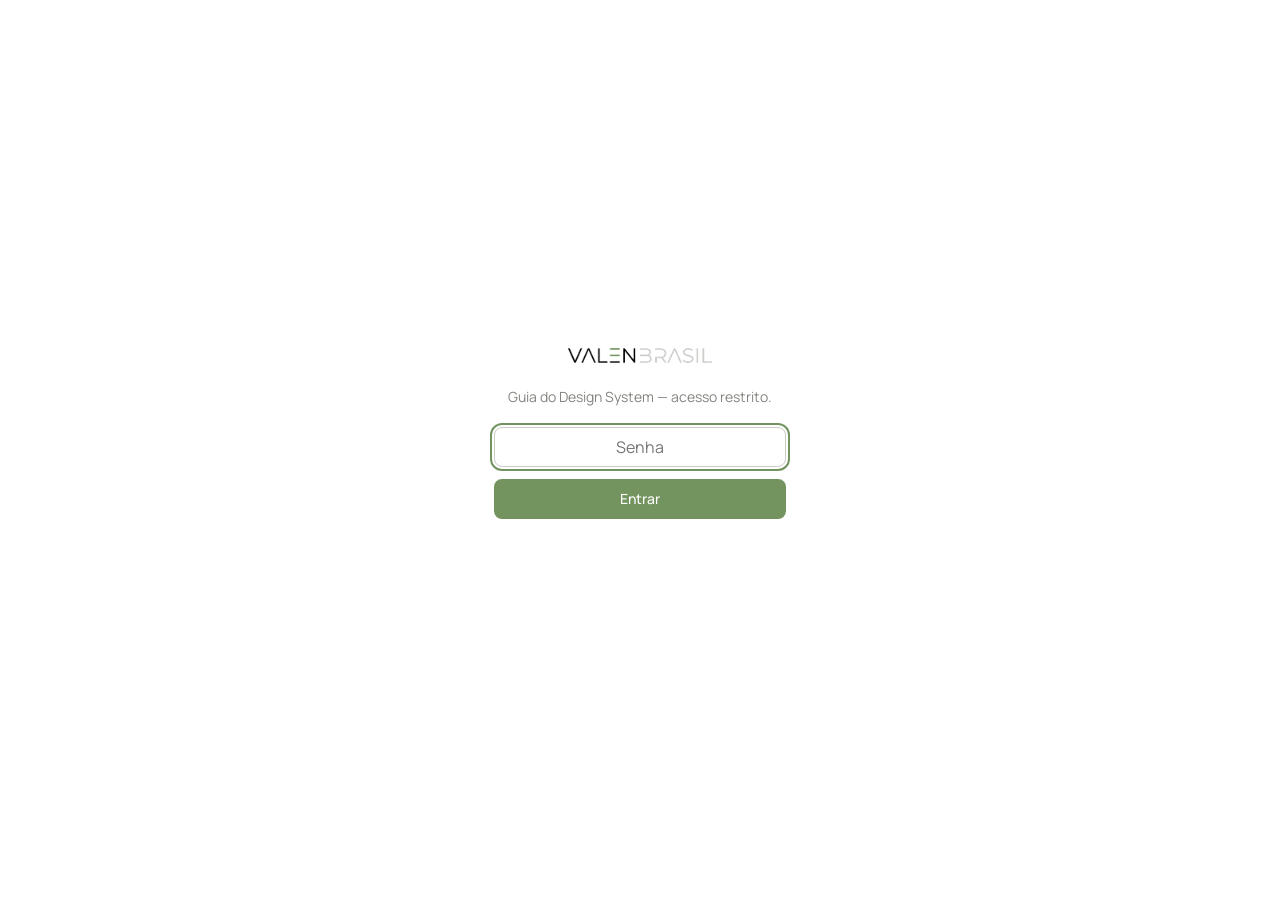
<file: index.html>
<!DOCTYPE html>
<html lang="pt-BR"><head>
<meta charset="utf-8">
<meta name="robots" content="noindex, nofollow, noarchive"><meta name="viewport" content="width=device-width,initial-scale=1"><title>Valen Brasil — Guia do Design System</title>
<link rel="stylesheet" href="styles.css">
<link rel="icon" href="assets/valen-icone.png">
<script src="guia/react.min.js"></script>
<script src="guia/react-dom.min.js"></script>
<script src="guia/ds-bundle.js"></script>
<style>
body{background:var(--surface-page)}
.shell{display:grid;grid-template-columns:248px 1fr;align-items:start}
.toc{position:sticky;top:0;height:100vh;overflow:auto;border-right:1px solid var(--border-subtle);background:var(--surface-subtle);padding:var(--space-8) var(--space-5);display:grid;gap:var(--space-6);align-content:start}
.toc nav{display:grid;gap:2px}
.toc a{font:var(--type-body-sm);color:var(--text-body);padding:6px 10px;border-radius:var(--radius-sm);text-decoration:none}
.toc a:hover{background:var(--neutral-200);color:var(--text-strong)}
.toc h5{font:var(--type-eyebrow);text-transform:uppercase;letter-spacing:var(--tracking-widest);color:var(--text-muted);margin:var(--space-3) 0 4px;padding:0 10px}
main{max-width:1000px;padding:var(--space-16) var(--space-12) var(--space-24)}
section{padding-block:var(--space-16);border-top:1px solid var(--border-subtle)}
section:first-of-type{border-top:none;padding-top:0}
h2{font:var(--type-h2);margin-bottom:var(--space-3)}
h3{font:var(--type-h4);margin:var(--space-10) 0 var(--space-4)}
.lead{font:var(--type-body-lg);color:var(--text-muted);max-width:64ch;margin-bottom:var(--space-8)}
p{max-width:70ch;margin-bottom:var(--space-4)}
.eyebrow{font:var(--type-eyebrow);text-transform:uppercase;letter-spacing:var(--tracking-widest);color:var(--text-muted);display:block;margin-bottom:var(--space-3)}
.k{font:var(--type-mono);font-size:11px;color:var(--text-muted)}
.ramp{display:flex;border-radius:var(--radius-md);overflow:hidden;border:1px solid var(--border-subtle)}
.ramp div{flex:1;height:72px;display:flex;align-items:flex-end;padding:6px;font:var(--type-mono);font-size:10px}
.grid2{display:grid;grid-template-columns:1fr 1fr;gap:var(--space-6)}
.grid3{display:grid;grid-template-columns:repeat(3,1fr);gap:var(--space-6)}
.tile{border:1px solid var(--border-subtle);border-radius:var(--radius-card);padding:var(--space-5)}
table.spec{width:100%;border-collapse:collapse;font:var(--type-body-sm)}
table.spec th{text-align:left;font:var(--type-eyebrow);text-transform:uppercase;letter-spacing:var(--tracking-wide);color:var(--text-muted);padding:10px 12px;background:var(--surface-subtle);border-bottom:1px solid var(--border-subtle)}
table.spec td{padding:10px 12px;border-bottom:1px solid var(--border-subtle);vertical-align:top}
table.spec tr:last-child td{border-bottom:none}
.wrapt{border:1px solid var(--border-subtle);border-radius:var(--radius-card);overflow:hidden}
.frame{border:1px solid var(--border-subtle);border-radius:var(--radius-card);overflow:hidden;background:var(--surface-card);position:relative}
.frame iframe{border:0;position:absolute;top:0;left:0;transform-origin:top left}
.rule{display:flex;gap:var(--space-3);padding:var(--space-4) 0;border-bottom:1px solid var(--border-subtle)}
.rule:last-child{border-bottom:none}
.num{font:var(--type-mono);color:var(--sage-600);flex-shrink:0}
.do{border-left:0;background:var(--success-50);color:var(--success-700)}
.dont{background:var(--danger-50);color:var(--danger-700)}
.pill{display:inline-block;padding:4px 10px;border-radius:var(--radius-pill);font:var(--type-eyebrow);text-transform:uppercase;letter-spacing:.08em}
code{font:var(--type-mono);font-size:12px;background:var(--surface-subtle);padding:2px 6px;border-radius:4px;color:var(--text-strong)}
pre{background:var(--surface-subtle);border:1px solid var(--border-subtle);border-radius:var(--radius-md);padding:var(--space-4);overflow:auto;font:var(--type-mono);font-size:12px;color:var(--text-strong)}
.code-drop{border:1px solid var(--border-subtle);border-radius:var(--radius-card);overflow:hidden;margin-top:var(--space-4)}
.code-drop summary{cursor:pointer;padding:var(--space-4);font:var(--type-label);color:var(--text-brand);background:var(--surface-subtle);user-select:none}
.code-drop summary:hover{background:var(--neutral-200)}
.code-drop pre{border:0;border-top:1px solid var(--border-subtle);border-radius:0;margin:0;max-height:60vh}
</style><script>window.__VALEN_GATE_BASE="";</script><script src="guia/gate.js"></script></head><body>
<div class="shell">
<aside class="toc">
<img src="assets/valen-logo.png" alt="Valen Brasil" style="width:150px;margin:0 10px">
<nav>
<h5>Marca</h5>
<a href="#sobre">Sobre o sistema</a><a href="#logo">Logo e uso</a><a href="#conteudo">Conteúdo e tom</a>
<h5>Fundamentos</h5>
<a href="#cores">Cores</a><a href="#tipografia">Tipografia</a><a href="#espaco">Espaçamento e grid</a><a href="#forma">Forma, sombra e movimento</a><a href="#icones">Iconografia</a>
<h5>Componentes</h5>
<a href="#c-core">Core</a><a href="#c-forms">Formulários</a><a href="#c-feedback">Feedback</a><a href="#c-nav">Navegação</a><a href="#c-data">Dados</a>
<h5>Produtos</h5>
<a href="#tela-site">Website</a><a href="#tela-blog">Blog</a><a href="#tela-dash">Dashboard</a>
<h5>Implementação</h5>
<a href="#dev">Handoff para devs</a><a href="#pendencias">Pendências</a>
</nav>
</aside>
<main>

<section id="sobre">
<span class="eyebrow">Valen Brasil</span>
<h1 style="font:var(--type-display);font-size:3.25rem;margin-bottom:var(--space-5)">Guia do Design System</h1>
<p class="lead">Referência única de marca, fundamentos visuais, componentes e telas para os três produtos da Valen Brasil: o website institucional, o blog e o painel interno de gestão de laudos.</p>
<div class="grid3">
<div class="tile"><span class="eyebrow">Empresa</span><p style="font:var(--type-body-sm);margin:0">Valen Brasil Gestão Empresarial Ltda. Avaliação imobiliária em Itajaí, Santa Catarina, desde 2020. Equipe de arquitetos, engenheiros e corretores.</p></div>
<div class="tile"><span class="eyebrow">Base técnica</span><p style="font:var(--type-body-sm);margin:0">Tailwind + shadcn/ui. Contrato canônico de variáveis, escala de espaçamento Tailwind, ícones Lucide.</p></div>
<div class="tile"><span class="eyebrow">Regra número 1</span><p style="font:var(--type-body-sm);margin:0">O sistema é <strong>exclusivamente claro</strong>. Não existe tema escuro nem seção de fundo escuro em nenhum produto.</p></div>
</div>
</section>

<section id="logo">
<span class="eyebrow">Marca</span><h2>Logo e uso</h2>
<p class="lead">Dois arquivos, nunca redesenhados: o lettering completo e o selo circular.</p>
<div class="grid2">
<div class="tile" style="display:grid;place-items:center;min-height:150px"><img src="assets/valen-logo.png" alt="Logo Valen Brasil" style="width:78%"></div>
<div class="tile" style="display:grid;place-items:center;min-height:150px"><img src="assets/valen-icone.png" alt="Selo Valen Brasil" style="height:96px"></div>
</div>
<h3>Sobre quais fundos</h3>
<div class="grid3">
<div class="tile" style="display:grid;place-items:center;height:110px;background:var(--surface-page)"><img src="assets/valen-logo.png" alt="" style="height:20px"></div>
<div class="tile" style="display:grid;place-items:center;height:110px;background:var(--surface-subtle)"><img src="assets/valen-logo.png" alt="" style="height:20px"></div>
<div class="tile" style="display:grid;place-items:center;height:110px;background:var(--sage-50);border-color:var(--sage-200)"><img src="assets/valen-logo.png" alt="" style="height:20px"></div>
</div>
<h3>Regras</h3>
<div>
<div class="rule"><span class="num">01</span><p style="margin:0">Nunca redesenhe, recrie em SVG/CSS, nem aproxime o lettering com outra fonte. Use sempre o arquivo de <code>assets/</code>.</p></div>
<div class="rule"><span class="num">02</span><p style="margin:0">Nunca aplique fundo colorido atrás do lettering, nem recorte o respiro interno da marca.</p></div>
<div class="rule"><span class="num">03</span><p style="margin:0">Tamanho mínimo do selo: 16px. Abaixo disso as três barras deixam de ser legíveis.</p></div>
<div class="rule"><span class="num">04</span><p style="margin:0">Não gire, não distorça a proporção, não troque o verde por outra cor.</p></div>
</div>
</section>

<section id="conteudo">
<span class="eyebrow">Marca</span><h2>Conteúdo e tom</h2>
<p class="lead">Português do Brasil. Técnico, sóbrio e tranquilizador — vende segurança e responsabilidade técnica, nunca urgência.</p>
<div class="grid2">
<div class="tile"><span class="pill do">Escreva assim</span>
<ul style="font:var(--type-body-sm);margin:12px 0 0;padding-left:18px;display:grid;gap:8px">
<li>“Contamos com uma equipe multidisciplinar.” — a empresa fala em <strong>nós</strong>.</li>
<li>“Descubra o valor do seu imóvel.” — o cliente é <strong>você</strong>.</li>
<li>“Entrega em 3 dias úteis.” — prazos e preços concretos.</li>
<li>“Laudo de Avaliação Completo”, “NBR 14653”, “RRT/ART” — termos técnicos com maiúscula.</li>
<li>CTA no imperativo curto: “Solicite sua avaliação”.</li>
</ul></div>
<div class="tile"><span class="pill dont">Não escreva assim</span>
<ul style="font:var(--type-body-sm);margin:12px 0 0;padding-left:18px;display:grid;gap:8px">
<li>Nada de “eu” — a marca nunca fala na primeira pessoa do singular.</li>
<li>Nada de urgência artificial: “imperdível”, “últimas vagas”, contagem regressiva.</li>
<li>Nada de exclamação em copy de produto.</li>
<li>Nada de emoji, em nenhum produto.</li>
<li>Nada de promessa sem número: “rápido”, “o melhor preço”.</li>
</ul></div>
</div>
<h3>Estrutura padrão de seção</h3>
<div class="tile" style="background:var(--surface-subtle)">
<span class="eyebrow">Aplicação</span>
<div style="font:var(--type-h3)">Avaliação de Imóveis</div>
<div style="font:var(--type-body-lg);color:var(--text-muted);margin-top:6px">aplicável em diferentes contextos</div>
<p class="k" style="margin:16px 0 0">eyebrow de uma palavra em caixa alta → título curto em capitalização de frase → subtítulo em minúsculas que continua a frase</p>
</div>
</section>

<section id="cores">
<span class="eyebrow">Fundamentos</span><h2>Cores</h2>
<p class="lead">Verde sage <code>#73945F</code> e cinza <code>#C8CBC6</code> foram extraídos pixel a pixel do logo. Todo o resto deriva deles.</p>
<h3>Verde sage — a cor da marca</h3>
<div class="ramp">
<div style="background:var(--sage-50);color:var(--sage-800)">50</div><div style="background:var(--sage-100);color:var(--sage-800)">100</div><div style="background:var(--sage-200);color:var(--sage-800)">200</div><div style="background:var(--sage-300);color:var(--sage-800)">300</div><div style="background:var(--sage-400);color:var(--sage-800)">400</div><div style="background:var(--sage-500);color:#fff">500</div><div style="background:var(--sage-600);color:#fff">600</div><div style="background:var(--sage-700);color:#fff">700</div><div style="background:var(--sage-800);color:#fff">800</div><div style="background:var(--sage-900);color:#fff">900</div>
</div>
<p class="k" style="margin-top:10px"><code>--primary</code> = 500 · hover = 600 · texto verde = 700 · fundo de destaque = 50</p>
<h3>Neutros</h3>
<div class="ramp">
<div style="background:var(--neutral-0);color:var(--neutral-800)">0</div><div style="background:var(--neutral-50);color:var(--neutral-800)">50</div><div style="background:var(--neutral-100);color:var(--neutral-800)">100</div><div style="background:var(--neutral-200);color:var(--neutral-800)">200</div><div style="background:var(--neutral-300);color:var(--neutral-800)">300</div><div style="background:var(--neutral-400);color:var(--neutral-800)">400</div><div style="background:var(--neutral-500);color:#fff">500</div><div style="background:var(--neutral-600);color:#fff">600</div><div style="background:var(--neutral-700);color:#fff">700</div><div style="background:var(--neutral-800);color:#fff">800</div><div style="background:var(--neutral-900);color:#fff">900</div>
</div>
<p class="k" style="margin-top:10px">texto 900 forte / 700 corpo / 500 secundário · borda 200 sutil / 300 controle · fundo alternado 50</p>
<h3>Semânticas</h3>
<div class="grid2" style="grid-template-columns:repeat(4,1fr)">
<div class="tile" style="background:var(--success-50);color:var(--success-700);border-color:transparent"><strong style="font:var(--type-label)">Entregue</strong><div class="k" style="color:var(--success-700);opacity:.8">success</div></div>
<div class="tile" style="background:var(--warning-50);color:var(--warning-700);border-color:transparent"><strong style="font:var(--type-label)">Em vistoria</strong><div class="k" style="color:var(--warning-700);opacity:.8">warning</div></div>
<div class="tile" style="background:var(--danger-50);color:var(--danger-700);border-color:transparent"><strong style="font:var(--type-label)">Atrasado</strong><div class="k" style="color:var(--danger-700);opacity:.8">danger</div></div>
<div class="tile" style="background:var(--info-50);color:var(--info-700);border-color:transparent"><strong style="font:var(--type-label)">Judicial</strong><div class="k" style="color:var(--info-700);opacity:.8">info</div></div>
</div>
<h3>As três superfícies permitidas</h3>
<div class="grid3">
<div class="tile" style="background:var(--surface-page)"><div style="font:var(--type-h4)">Branco</div><p class="k" style="margin:6px 0 0">--surface-page · fundo padrão</p></div>
<div class="tile" style="background:var(--surface-subtle)"><div style="font:var(--type-h4)">Cinza-claro</div><p class="k" style="margin:6px 0 0">--surface-subtle · seção alternada</p></div>
<div class="tile" style="background:var(--surface-contrast);border-color:var(--sage-200)"><div style="font:var(--type-h4);color:var(--sage-800)">Verde-claro</div><p class="k" style="margin:6px 0 0;color:var(--sage-600)">--surface-contrast · destaque</p></div>
</div>
<p style="margin-top:var(--space-5)"><strong>Contraste:</strong> o verde 500 sobre branco não atinge AA para texto pequeno. Texto verde usa sempre o 700; o 500 fica para fundo de botão (com texto branco), ícones e elementos gráficos.</p>
</section>

<section id="tipografia">
<span class="eyebrow">Fundamentos</span><h2>Tipografia</h2>
<p class="lead">Jost para títulos, Manrope para leitura e interface, JetBrains Mono para dados técnicos.</p>
<div style="display:grid;gap:var(--space-6)">
<div class="tile"><span class="k">Jost 300 · --type-h1 · 3rem/1.15 · tracking -0.015em</span><div style="font:var(--type-h1);margin-top:8px">Laudo de Avaliação de Imóvel</div></div>
<div class="tile"><span class="k">Manrope 400 · --type-body-lg · 1.125rem/1.65</span><p style="font:var(--type-body-lg);margin:8px 0 0;max-width:60ch">Descubra o valor do seu imóvel com a visão completa de arquitetos, engenheiros e corretores.</p></div>
<div class="tile"><span class="k">JetBrains Mono 400 · --type-mono · 0.875rem</span><div style="font:var(--type-mono);line-height:1.9;margin-top:8px">CNPJ 39.819.814/0001-98<br>CAU PJ69468-1 · CRECI 11689-J<br>NBR 14653 · R$ 1.700,00</div></div>
</div>
<h3>Escala</h3>
<div class="wrapt"><table class="spec">
<thead><tr><th>Token</th><th>Tamanho</th><th>Uso</th><th style="text-align:right">Amostra</th></tr></thead>
<tbody>
<tr><td><code>--text-6xl</code></td><td>3.75rem</td><td>Display de hero</td><td style="text-align:right;font-family:var(--font-display);font-weight:300;font-size:2rem">Valen</td></tr>
<tr><td><code>--text-5xl</code></td><td>3rem</td><td>H1 de página</td><td style="text-align:right;font-family:var(--font-display);font-weight:300;font-size:1.75rem">Valen</td></tr>
<tr><td><code>--text-4xl</code></td><td>2.25rem</td><td>H2 de seção</td><td style="text-align:right;font-family:var(--font-display);font-weight:300;font-size:1.5rem">Valen</td></tr>
<tr><td><code>--text-2xl</code></td><td>1.5rem</td><td>H3, título de painel</td><td style="text-align:right;font-family:var(--font-display);font-weight:400;font-size:1.25rem">Valen</td></tr>
<tr><td><code>--text-xl</code></td><td>1.25rem</td><td>H4, título de card</td><td style="text-align:right;font-family:var(--font-sans);font-weight:500;font-size:1.125rem">Valen</td></tr>
<tr><td><code>--text-base</code></td><td>1rem</td><td>Corpo</td><td style="text-align:right;font-family:var(--font-sans);font-size:1rem">Valen</td></tr>
<tr><td><code>--text-sm</code></td><td>0.875rem</td><td>Interface, rótulos, tabela</td><td style="text-align:right;font-family:var(--font-sans);font-size:.875rem">Valen</td></tr>
<tr><td><code>--text-xs</code></td><td>0.75rem</td><td>Eyebrow em caixa alta</td><td style="text-align:right;font-family:var(--font-sans);font-size:.75rem;text-transform:uppercase;letter-spacing:.18em">Valen</td></tr>
</tbody></table></div>
</section>

<section id="espaco">
<span class="eyebrow">Fundamentos</span><h2>Espaçamento e grid</h2>
<p class="lead">Escala Tailwind: 1 unidade = 0,25rem. Container de 1200px, gutter de 1,5rem, seções verticais de 6rem.</p>
<div style="display:flex;align-items:flex-end;gap:18px;padding:var(--space-5) 0">
<div style="display:grid;justify-items:center;gap:6px"><div style="width:.25rem;height:24px;background:var(--sage-300);border-radius:2px"></div><span class="k">1</span></div>
<div style="display:grid;justify-items:center;gap:6px"><div style="width:.5rem;height:24px;background:var(--sage-300);border-radius:2px"></div><span class="k">2</span></div>
<div style="display:grid;justify-items:center;gap:6px"><div style="width:.75rem;height:24px;background:var(--sage-300);border-radius:2px"></div><span class="k">3</span></div>
<div style="display:grid;justify-items:center;gap:6px"><div style="width:1rem;height:24px;background:var(--sage-300);border-radius:2px"></div><span class="k">4</span></div>
<div style="display:grid;justify-items:center;gap:6px"><div style="width:1.5rem;height:24px;background:var(--sage-300);border-radius:2px"></div><span class="k">6</span></div>
<div style="display:grid;justify-items:center;gap:6px"><div style="width:2rem;height:24px;background:var(--sage-300);border-radius:2px"></div><span class="k">8</span></div>
<div style="display:grid;justify-items:center;gap:6px"><div style="width:3rem;height:24px;background:var(--sage-300);border-radius:2px"></div><span class="k">12</span></div>
<div style="display:grid;justify-items:center;gap:6px"><div style="width:4rem;height:24px;background:var(--sage-300);border-radius:2px"></div><span class="k">16</span></div>
<div style="display:grid;justify-items:center;gap:6px"><div style="width:6rem;height:24px;background:var(--sage-300);border-radius:2px"></div><span class="k">24</span></div>
</div>
<div class="wrapt"><table class="spec">
<thead><tr><th>Token</th><th>Valor</th><th>Uso</th></tr></thead>
<tbody>
<tr><td><code>--container-max</code></td><td>1200px</td><td>Largura do site e do dashboard</td></tr>
<tr><td><code>--container-narrow</code></td><td>720px</td><td>Coluna de leitura</td></tr>
<tr><td><code>--gutter</code></td><td>1.5rem</td><td>Respiro lateral</td></tr>
<tr><td><code>--section-y</code></td><td>6rem</td><td>Respiro vertical entre seções</td></tr>
<tr><td><code>--control-h-sm/md/lg</code></td><td>2 / 2.5 / 3rem</td><td>Altura de botões e campos</td></tr>
</tbody></table></div>
</section>

<section id="forma">
<span class="eyebrow">Fundamentos</span><h2>Forma, sombra e movimento</h2>
<h3>Raios</h3>
<div style="display:flex;gap:16px;flex-wrap:wrap">
<div style="width:110px;height:76px;background:var(--sage-100);border:1px solid var(--sage-300);border-radius:var(--radius-sm);display:grid;place-items:end center;padding-bottom:6px"><span class="k">sm 6px</span></div>
<div style="width:110px;height:76px;background:var(--sage-100);border:1px solid var(--sage-300);border-radius:var(--radius-control);display:grid;place-items:end center;padding-bottom:6px"><span class="k">controle 8px</span></div>
<div style="width:110px;height:76px;background:var(--sage-100);border:1px solid var(--sage-300);border-radius:var(--radius-card);display:grid;place-items:end center;padding-bottom:6px"><span class="k">card 12px</span></div>
<div style="width:110px;height:76px;background:var(--sage-100);border:1px solid var(--sage-300);border-radius:var(--radius-xl);display:grid;place-items:end center;padding-bottom:6px"><span class="k">modal 16px</span></div>
<div style="width:110px;height:76px;background:var(--sage-100);border:1px solid var(--sage-300);border-radius:var(--radius-2xl);display:grid;place-items:end center;padding-bottom:6px"><span class="k">imagem 20px</span></div>
<div style="width:110px;height:76px;background:var(--sage-100);border:1px solid var(--sage-300);border-radius:var(--radius-pill);display:grid;place-items:end center;padding-bottom:6px"><span class="k">pilula</span></div>
</div>
<h3>Elevação</h3>
<div style="display:flex;gap:24px;flex-wrap:wrap;padding:12px 4px">
<div style="width:112px;height:80px;background:var(--surface-card);border:1px solid var(--border-subtle);border-radius:var(--radius-card);box-shadow:var(--shadow-xs);display:grid;place-items:end center;padding-bottom:6px"><span class="k">xs repouso</span></div>
<div style="width:112px;height:80px;background:var(--surface-card);border:1px solid var(--border-subtle);border-radius:var(--radius-card);box-shadow:var(--shadow-sm);display:grid;place-items:end center;padding-bottom:6px"><span class="k">sm</span></div>
<div style="width:112px;height:80px;background:var(--surface-card);border:1px solid var(--border-subtle);border-radius:var(--radius-card);box-shadow:var(--shadow-md);display:grid;place-items:end center;padding-bottom:6px"><span class="k">md hover</span></div>
<div style="width:112px;height:80px;background:var(--surface-card);border:1px solid var(--border-subtle);border-radius:var(--radius-card);box-shadow:var(--shadow-lg);display:grid;place-items:end center;padding-bottom:6px"><span class="k">lg toast</span></div>
<div style="width:112px;height:80px;background:var(--surface-card);border:1px solid var(--border-subtle);border-radius:var(--radius-card);box-shadow:var(--shadow-xl);display:grid;place-items:end center;padding-bottom:6px"><span class="k">xl modal</span></div>
</div>
<h3>Movimento e estados</h3>
<div class="wrapt"><table class="spec">
<thead><tr><th>Situação</th><th>Duração</th><th>Comportamento</th></tr></thead>
<tbody>
<tr><td>Cor de controle</td><td>120ms</td><td>Botão sólido escurece um passo (500 → 600)</td></tr>
<tr><td>Hover / toggle</td><td>200ms</td><td>Card clicável sobe 2px e ganha sombra md</td></tr>
<tr><td>Accordion, modal</td><td>320ms</td><td>“+” gira 45° para virar “×”</td></tr>
<tr><td>Entrada de seção</td><td>600ms</td><td>Fade suave, sem deslocamento grande</td></tr>
<tr><td>Press</td><td>120ms</td><td><code>scale(0.985)</code>, sem mudança de cor</td></tr>
<tr><td>Foco</td><td>—</td><td>Borda <code>--ring</code> + anel de 3px a 28%</td></tr>
<tr><td>Desabilitado</td><td>—</td><td><code>opacity: .45</code>, cursor not-allowed</td></tr>
</tbody></table></div>
<p class="k" style="margin-top:12px">Easing padrão <code>--ease-out</code> = cubic-bezier(.16,1,.3,1). Sem bounce, sem elástico, sem parallax.</p>
</section>

<section id="icones">
<span class="eyebrow">Fundamentos</span><h2>Iconografia</h2>
<p class="lead">Lucide, o set padrão do shadcn. Traço 2px, colorido por <code>currentColor</code>. Nunca cole SVG à mão; use o componente <code>Icon</code>.</p>
<div id="spec-icons"></div>
</section>

<section id="c-core"><span class="eyebrow">Componentes</span><h2>Core</h2><p class="lead">Button, IconButton, Badge, Tag, Card, Separator, Avatar, StatCard.</p><div id="spec-buttons"></div><div id="spec-data"></div></section>
<section id="c-forms"><span class="eyebrow">Componentes</span><h2>Formulários</h2><p class="lead">Rótulo sempre acima do campo — nunca placeholder no lugar de rótulo.</p><div id="spec-forms"></div></section>
<section id="c-feedback"><span class="eyebrow">Componentes</span><h2>Feedback</h2><p class="lead">Aviso inline, notificação, progresso e modal. Fundo tonal, nunca borda colorida à esquerda.</p><div id="spec-feedback"></div></section>
<section id="c-nav"><span class="eyebrow">Componentes</span><h2>Navegação</h2><p class="lead">Abas, trilha, paginação e item de sidebar.</p><div id="spec-nav"></div></section>
<section id="c-data"><span class="eyebrow">Componentes</span><h2>Dados</h2><p class="lead">Tabela e accordion.</p><div id="spec-table"></div></section>

<section id="tela-site">
<span class="eyebrow">Produtos</span><h2>Website institucional</h2>
<p class="lead">valenbrasil.com — hero, garantias, tipos de avaliação, aplicações, processo, equipe, história, blog, FAQ e chamada final.</p>
<div class="frame"><iframe src="ui_kits/website/index.html" width="1280" height="1050" title="Website"></iframe></div>
<p style="margin-top:var(--space-4)"><a href="ui_kits/website/index.html">Abrir tela completa →</a></p>
</section>

<section id="tela-blog">
<span class="eyebrow">Produtos</span><h2>Blog</h2>
<p class="lead">blog.valenbrasil.com — feed com destaque, últimos artigos filtráveis, seções por tag e página de artigo.</p>
<div class="frame"><iframe src="ui_kits/blog/index.html" width="1080" height="1050" title="Blog"></iframe></div>
<p style="margin-top:var(--space-4)"><a href="ui_kits/blog/index.html">Abrir tela completa →</a></p>
</section>

<section id="tela-dash">
<span class="eyebrow">Produtos</span><h2>Dashboard</h2>
<p class="lead">Painel interno de gestão de laudos: visão geral, lista com filtros, detalhe do processo, agenda de vistorias e login.</p>
<div class="frame"><iframe src="ui_kits/dashboard/index.html" width="1440" height="1180" title="Dashboard"></iframe></div>
<p style="margin-top:var(--space-4)"><a href="ui_kits/dashboard/index.html">Abrir painel →</a> &nbsp;·&nbsp; <a href="ui_kits/dashboard/login.html">Abrir login →</a></p>
</section>

<section id="dev">
<span class="eyebrow">Implementação</span><h2>Handoff para desenvolvedores</h2>
<p class="lead">Next.js + Tailwind + shadcn/ui. Tudo o que é preciso para começar um projeto novo está nesta página.</p>

<h3>1. Inicializar o projeto</h3>
<pre>pnpm dlx shadcn@latest init --preset b3acDp3htA --template next</pre>
<p>O ID de preset <code>b3acDp3htA</code> não é resolvível publicamente — ver <a href="#pendencias">Pendências</a>. O sistema foi escrito contra o <strong>contrato canônico de variáveis do shadcn</strong> (<code>--background</code>, <code>--primary</code>, <code>--border</code> etc.), não contra esse preset. Se ele não resolver, rode <code>pnpm dlx shadcn@latest init --template next</code> sem <code>--preset</code> e compare o <code>globals.css</code> gerado com o desta página antes de substituir: os nomes de variável devem bater.</p>

<h3>2. Trocar o globals.css</h3>
<p>Substitua o <code>app/globals.css</code> gerado pelo arquivo abaixo. Ele mantém todo o contrato do shadcn e só troca os valores pelos da marca. Não há bloco <code>.dark</code> — de propósito.</p>

<h3>3. Instalar os ícones</h3>
<pre>pnpm add lucide-react</pre>
<p>O componente <code>Icon</code> resolve ícones do Lucide por nome (<code>name="arrow-right"</code>). Na versão de referência isso é feito via <code>mask-image</code> apontando para <code>assets/icons/</code>, que acompanha o repositório — bom para os kits desta página, sem depender de rede. Num projeto Next.js real, troque a implementação para renderizar o componente do <code>lucide-react</code> (um mapa <code>{ "arrow-right": ArrowRight, … }</code>), mantendo a mesma prop <code>name</code>.</p>

<h3>4. Copiar tokens e componentes</h3>
<p><code>tokens/</code> pode ficar como está e ser importado pelo <code>styles.css</code>, ou ter os valores absorvidos direto no <code>globals.css</code> — já feito abaixo para as variáveis do contrato shadcn. <code>components/</code> deve ser copiado preservando as subpastas (<code>core</code>, <code>data</code>, <code>feedback</code>, <code>forms</code>, <code>navigation</code>): os imports relativos entre arquivos continuam funcionando sem alteração. Cada componente traz um <code>.d.ts</code> com o contrato de props e um <code>.prompt.md</code> descrevendo o uso para agentes de código.</p>

<h3>5. Assets de marca</h3>
<p>Copie <code>assets/valen-logo.png</code> (lettering) e <code>assets/valen-icone.png</code> (selo) <strong>preservando os nomes</strong> — são os que o componente <code>Logo</code> usa por padrão. Se a pasta ficar em outro caminho, passe o prefixo pela prop <code>base</code> em vez de renomear.</p>
<h3>Regras não negociáveis</h3>
<div>
<div class="rule"><span class="num">01</span><p style="margin:0">Somente superfícies claras. Não crie <code>.dark</code>, não use neutral-900 como fundo de seção. Para destacar, <code>bg-sage-50</code> com texto <code>text-sage-800</code>.</p></div>
<div class="rule"><span class="num">02</span><p style="margin:0">Verde é acento, não fundo: botão primário, ícones, links, badges, progresso, estado ativo de navegação.</p></div>
<div class="rule"><span class="num">03</span><p style="margin:0">Máximo dois fundos por página, mais o verde-claro pontual.</p></div>
<div class="rule"><span class="num">04</span><p style="margin:0">Cards: branco, borda 1px, raio 12px, sombra mínima. Sem gradiente, sem borda colorida só à esquerda.</p></div>
<div class="rule"><span class="num">05</span><p style="margin:0">Sem emoji, sem ilustração vetorial desenhada à mão, sem imagem gerada.</p></div>
<div class="rule"><span class="num">06</span><p style="margin:0">Logo sempre do arquivo original.</p></div>
<div class="rule"><span class="num">07</span><p style="margin:0">Conteúdo em pt-BR, “nós” para a empresa e “você” para o cliente.</p></div>
</div>
<h3>Onde está cada coisa</h3>
<div class="wrapt"><table class="spec">
<thead><tr><th>Arquivo</th><th>Conteúdo</th></tr></thead>
<tbody>
<tr><td><code>styles.css</code></td><td>Ponto de entrada único; só <code>@import</code>s</td></tr>
<tr><td><code>tokens/</code></td><td>colors, typography, spacing, radius, shadows, motion, fonts, base</td></tr>
<tr><td><code>components/</code></td><td>27 primitivas — <code>.jsx</code> + <code>.d.ts</code> (contrato de props) + <code>.prompt.md</code></td></tr>
<tr><td><code>ui_kits/</code></td><td>website, blog, dashboard (+ login) — HTMLs interativos</td></tr>
<tr><td><code>handoff/</code></td><td><code>README.md</code> e <code>globals.css</code> prontos para o projeto Next</td></tr>
<tr><td><code>readme.md</code></td><td>Guia completo: contexto, conteúdo, fundamentos, iconografia, índice</td></tr>
</tbody></table></div>

<h3>globals.css completo</h3>
<p>Cole no lugar do <code>app/globals.css</code> gerado pelo shadcn. São as mesmas variáveis dos tokens desta página, no formato que o Tailwind espera.</p>
<details class="code-drop">
<summary>Ver o arquivo inteiro — 197 linhas</summary>
<pre>/*
  globals.css — Valen Brasil Design System
  Substitua o app/globals.css gerado pelo `shadcn init` por este arquivo.
  Mantém o contrato de variáveis do shadcn/Tailwind (mesmos nomes que o CLI
  gera) e troca apenas os valores pelos da marca, extraídos de template.html.

  Depois de colar este arquivo:
    1. rode `pnpm add lucide-react` (ícones)
    2. copie tokens/ e components/ deste repositório para o projeto Next
    3. importe as fontes (ver bloco @import abaixo, igual a tokens/fonts.css)

  Regra número 1 do sistema: SOMENTE modo claro. Não existe bloco `.dark`
  aqui de propósito — não crie um.
*/

@import url(&quot;https://fonts.googleapis.com/css2?family=Jost:wght@200..700&amp;family=Manrope:wght@400..800&amp;family=JetBrains+Mono:wght@400;500&amp;display=swap&quot;);

@tailwind base;
@tailwind components;
@tailwind utilities;

@layer base {
  :root {
    /* --- Marca: verde sage extraído do logo (#73945F) --- */
    --sage-50: #f4f7f1;
    --sage-100: #e7ede2;
    --sage-200: #cfdcc6;
    --sage-300: #b2c6a4;
    --sage-400: #93ae81;
    --sage-500: #73945f;
    --sage-600: #5e7c4c;
    --sage-700: #4a633c;
    --sage-800: #3a4e30;
    --sage-900: #2c3a25;

    /* --- Neutros: cinza levemente esverdeado (#C8CBC6 do logo = 300) --- */
    --neutral-0: #ffffff;
    --neutral-50: #fafaf9;
    --neutral-100: #f3f4f2;
    --neutral-200: #e6e8e4;
    --neutral-300: #c8cbc6;
    --neutral-400: #a6aaa4;
    --neutral-500: #82867f;
    --neutral-600: #61645e;
    --neutral-700: #464843;
    --neutral-800: #2b2d29;
    --neutral-900: #141613;
    --neutral-950: #0a0b09;

    /* --- Semânticas --- */
    --success-50: #eef7f0;
    --success-500: #3f8b57;
    --success-700: #2c6640;
    --warning-50: #fbf4e8;
    --warning-500: #b5822b;
    --warning-700: #8a611c;
    --danger-50: #fbeeed;
    --danger-500: #b3453c;
    --danger-700: #8a332c;
    --info-50: #eef2f7;
    --info-500: #4a6b8a;
    --info-700: #35506b;

    /* --- Contrato canônico shadcn/Tailwind --- */
    --background: var(--neutral-0);
    --foreground: var(--neutral-900);
    --card: var(--neutral-0);
    --card-foreground: var(--neutral-900);
    --popover: var(--neutral-0);
    --popover-foreground: var(--neutral-900);
    --primary: var(--sage-500);
    --primary-foreground: #ffffff;
    --secondary: var(--neutral-100);
    --secondary-foreground: var(--neutral-900);
    --muted: var(--neutral-100);
    --muted-foreground: var(--neutral-500);
    --accent: var(--sage-50);
    --accent-foreground: var(--sage-700);
    --destructive: var(--danger-500);
    --destructive-foreground: #ffffff;
    --border: var(--neutral-200);
    --input: var(--neutral-300);
    --ring: var(--sage-500);
    --chart-1: var(--sage-500);
    --chart-2: var(--sage-300);
    --chart-3: var(--neutral-700);
    --chart-4: var(--sage-700);
    --chart-5: var(--neutral-400);
    --sidebar: var(--neutral-50);
    --sidebar-foreground: var(--neutral-700);
    --sidebar-primary: var(--sage-500);
    --sidebar-primary-foreground: #ffffff;
    --sidebar-accent: var(--sage-50);
    --sidebar-accent-foreground: var(--sage-700);
    --sidebar-border: var(--neutral-200);
    --sidebar-ring: var(--sage-500);

    /* --- Aliases de leitura (não fazem parte do contrato shadcn, mas são
       usados pelos componentes deste design system) --- */
    --text-strong: var(--neutral-900);
    --text-body: var(--neutral-700);
    --text-muted: var(--neutral-500);
    --text-on-brand: #ffffff;
    --text-brand: var(--sage-600);
    --surface-page: var(--neutral-0);
    --surface-subtle: var(--neutral-50);
    --surface-card: var(--neutral-0);
    --surface-contrast: var(--sage-50);
    --surface-brand: var(--sage-500);
    --surface-brand-subtle: var(--sage-50);
    --border-subtle: var(--neutral-200);
    --border-strong: var(--neutral-300);
    --border-brand: var(--sage-500);
    --overlay: rgba(20, 22, 19, .55);

    /* --- Tipografia --- */
    --font-display: &quot;Jost&quot;, &quot;Helvetica Neue&quot;, Arial, sans-serif;
    --font-sans: &quot;Manrope&quot;, &quot;Helvetica Neue&quot;, Arial, sans-serif;
    --font-mono: &quot;JetBrains Mono&quot;, ui-monospace, monospace;

    /* --- Forma --- */
    --radius: 0.5rem;
    --radius-sm: calc(var(--radius) - 2px);
    --radius-md: var(--radius);
    --radius-lg: calc(var(--radius) + 4px);
    --radius-xl: calc(var(--radius) + 8px);
    --radius-2xl: 1.25rem;
    --radius-full: 9999px;
    --radius-card: 0.75rem;
    --radius-control: 0.5rem;
    --radius-pill: 9999px;
  }

  /*
    Sem bloco `.dark`. O sistema é exclusivamente claro — não crie
    `.dark`, não use neutral-900 como fundo de seção. Para destacar,
    use bg-sage-50 com texto text-sage-800.
  */

  * {
    border-color: var(--border);
  }

  body {
    background: var(--surface-page);
    color: var(--text-body);
    font-family: var(--font-sans);
  }
}

/*
  @theme inline — mapeamento opcional para Tailwind v4 (utilitários como
  bg-primary, text-foreground, rounded-card passam a funcionar direto).
  Em Tailwind v3 com tailwind.config, mapeie as mesmas variáveis em
  theme.extend.colors / theme.extend.borderRadius em vez deste bloco.
*/
@theme inline {
  --color-background: var(--background);
  --color-foreground: var(--foreground);
  --color-card: var(--card);
  --color-card-foreground: var(--card-foreground);
  --color-popover: var(--popover);
  --color-popover-foreground: var(--popover-foreground);
  --color-primary: var(--primary);
  --color-primary-foreground: var(--primary-foreground);
  --color-secondary: var(--secondary);
  --color-secondary-foreground: var(--secondary-foreground);
  --color-muted: var(--muted);
  --color-muted-foreground: var(--muted-foreground);
  --color-accent: var(--accent);
  --color-accent-foreground: var(--accent-foreground);
  --color-destructive: var(--destructive);
  --color-destructive-foreground: var(--destructive-foreground);
  --color-border: var(--border);
  --color-input: var(--input);
  --color-ring: var(--ring);
  --color-chart-1: var(--chart-1);
  --color-chart-2: var(--chart-2);
  --color-chart-3: var(--chart-3);
  --color-chart-4: var(--chart-4);
  --color-chart-5: var(--chart-5);
  --color-sidebar: var(--sidebar);
  --color-sidebar-foreground: var(--sidebar-foreground);
  --color-sidebar-primary: var(--sidebar-primary);
  --color-sidebar-primary-foreground: var(--sidebar-primary-foreground);
  --color-sidebar-accent: var(--sidebar-accent);
  --color-sidebar-accent-foreground: var(--sidebar-accent-foreground);
  --color-sidebar-border: var(--sidebar-border);
  --color-sidebar-ring: var(--sidebar-ring);
  --font-display: var(--font-display);
  --font-sans: var(--font-sans);
  --font-mono: var(--font-mono);
  --radius-sm: var(--radius-sm);
  --radius-md: var(--radius-md);
  --radius-lg: var(--radius-lg);
  --radius-xl: var(--radius-xl);
}
</pre>
</details>
</section>

<section id="pendencias">
<span class="eyebrow">Implementação</span><h2>Pendências conhecidas</h2>
<div>
<div class="rule"><span class="num">01</span><p style="margin:0"><strong>Fontes.</strong> Jost, Manrope e JetBrains Mono são aproximações do Google Fonts — os arquivos originais do site (Framer) não foram fornecidos. Com os WOFF2 reais, a troca é imediata em <code>tokens/fonts.css</code>.</p></div>
<div class="rule"><span class="num">02</span><p style="margin:0"><strong>Preset shadcn <code>b3acDp3htA</code>.</strong> O ID não é resolvível publicamente; o sistema foi escrito contra o contrato canônico do shadcn. Comparar com o <code>globals.css</code> gerado no primeiro projeto real.</p></div>
<div class="rule"><span class="num">03</span><p style="margin:0"><strong>Repositórios vazios.</strong> <code>valen-design</code> e <code>valen-blog</code> só têm README — nenhum valor foi derivado de código. Website e blog são reconstruções fiéis de conteúdo, não cópias pixel-perfect.</p></div>
<div class="rule"><span class="num">04</span><p style="margin:0"><strong>Dashboard.</strong> Não existe produto correspondente hoje; o fluxo de gestão de laudos é composição original e precisa de validação da operação.</p></div>
</div>
</section>

</main>
</div>
<script>
const mounts = [["spec-buttons", window.SpecButtons], ["spec-data", window.SpecDataDisplay],
  ["spec-forms", window.SpecForms], ["spec-feedback", window.SpecFeedback],
  ["spec-nav", window.SpecNavigation], ["spec-table", window.SpecTable],
  ["spec-icons", window.SpecIcons]];
mounts.forEach(([id, C]) => {
  const el = document.getElementById(id);
  if (el && C) ReactDOM.createRoot(el).render(React.createElement(C));
});
</script>

<script>
// Os previews são páginas de largura fixa (1280/1080/1440) exibidas dentro de
// um card fluido. Sem ajuste, a escala fixa deixava o card com um vazio à
// direita. Aqui a escala vem da largura real do card, e a altura do card
// acompanha, mantendo a proporção da tela original.
(function () {
  function ajustar() {
    document.querySelectorAll(".frame > iframe").forEach(function (f) {
      var card = f.parentElement;
      var largura = parseFloat(f.getAttribute("width"));
      var altura = parseFloat(f.getAttribute("height"));
      var escala = card.clientWidth / largura;
      f.style.transform = "scale(" + escala + ")";
      card.style.height = Math.round(altura * escala) + "px";
    });
  }
  window.addEventListener("resize", ajustar);
  window.addEventListener("load", ajustar);
  ajustar();
})();
</script>
</body></html>
</file>
<file: styles.css>
/*
  Valen Brasil Design System — ponto de entrada único.
  Este arquivo não define nenhuma regra própria, apenas importa os tokens
  na ordem correta (fontes e valores de cor/tipo/espaço primeiro, reset base
  por último — o base.css consome essas variáveis).
*/
@import "tokens/fonts.css";
@import "tokens/colors.css";
@import "tokens/typography.css";
@import "tokens/spacing.css";
@import "tokens/radius.css";
@import "tokens/shadows.css";
@import "tokens/motion.css";
@import "tokens/base.css";
</file>
